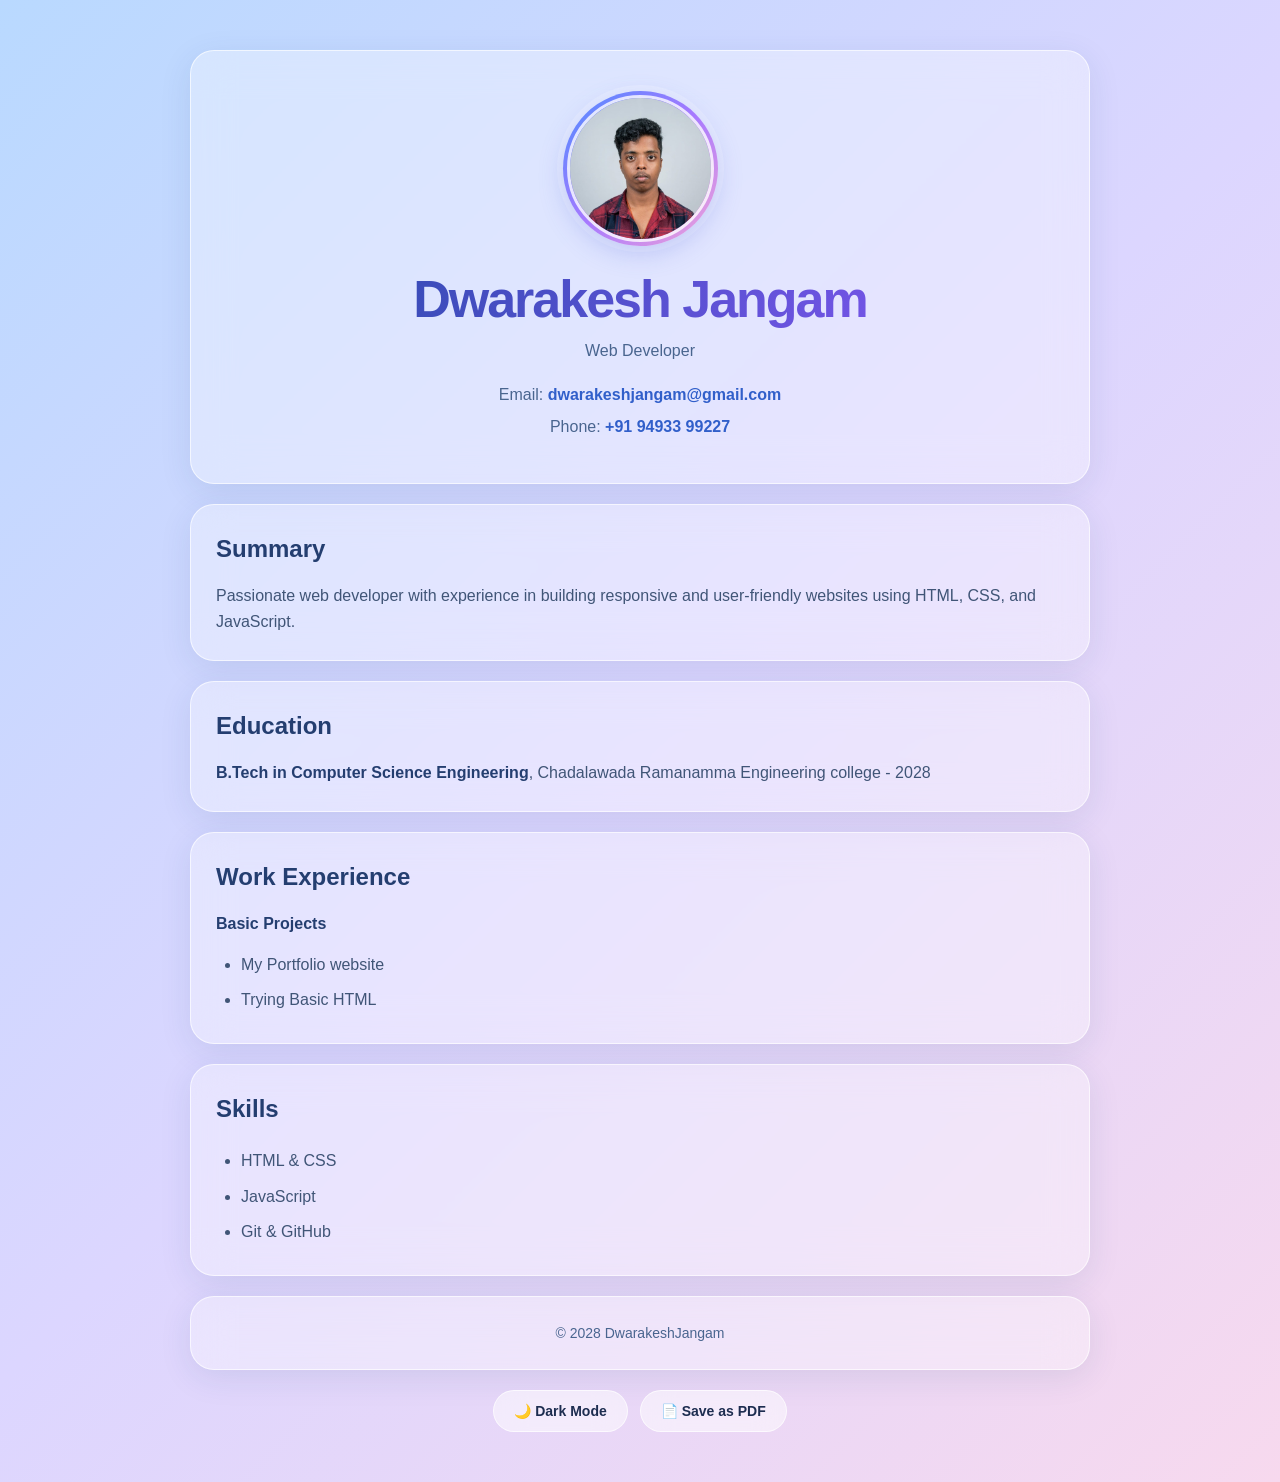
<file: index.html>
<!DOCTYPE html>
<html lang="en">

<head>
    <meta charset="UTF-8" />
    <meta name="viewport" content="width=device-width, initial-scale=1.0" />
    <link rel="stylesheet" href="project1.css">
    <title>My Resume</title>
</head>

<body>
    <header>
        <div class="profile-photo">
            <img
                src="images/Dwarakesh.jpeg"
                alt="Dwarakesh Jangam"
            >
        </div>

        <h1>Dwarakesh Jangam</h1>

        <p id="typing-text">Web Developer</p>

        <p class="contact-links">
            Email:
            <a href="mailto:dwarakeshjangam@gmail.com">
                dwarakeshjangam@gmail.com
            </a>
            <br>

            Phone:
            <a href="tel:+919493399227">
                +91 94933 99227
            </a>
        </p>
    </header>

    <section>
        <h2>Summary</h2>
        <p>Passionate web developer with experience in building responsive and user-friendly websites using HTML, CSS,
            and JavaScript.</p>
    </section>

    <section>
        <h2>Education</h2>
        <p><strong>B.Tech in Computer Science Engineering</strong>, Chadalawada Ramanamma Engineering college - 2028</p>
    </section>

    <section>
        <h2>Work Experience</h2>
        <p><strong>Basic Projects</strong></p>
        <ul>
            <li>My Portfolio website</li>
            <li>Trying Basic HTML</li>
        </ul>
    </section>

    <section>
        <h2>Skills</h2>
        <ul>
            <li>HTML & CSS</li>
            <li>JavaScript</li>
            <li>Git & GitHub</li>
        </ul>
    </section>

    <footer>
        <p>&copy; 2028 DwarakeshJangam</p>
    </footer>

    <script src="script.js"></script>
</body>

</html>
</file>
<file: project1.css>
/* ===== 1. Global Settings ===== */
* {
    margin: 0;
    padding: 0;
    box-sizing: border-box;
}

html {
    scroll-behavior: smooth;
}

body {
    font-family: -apple-system, BlinkMacSystemFont, "Segoe UI",
                 Arial, sans-serif;
    color: #1d2d50;
    line-height: 1.6;
    padding: 30px;

    /* iOS-inspired gradient background */
    background: linear-gradient(
        135deg,
        #b9d9ff,
        #dcd6ff,
        #f7d9ee
    );

    min-height: 100vh;
}

/* ===== 2. Glass Effect ===== */
header,
section,
footer {
    background: rgba(255, 255, 255, 0.35);
    backdrop-filter: blur(20px);
    -webkit-backdrop-filter: blur(20px);

    border: 1px solid rgba(255, 255, 255, 0.65);
    border-radius: 24px;

    box-shadow: 0 8px 32px rgba(31, 65, 114, 0.10);

    padding: 25px;
    margin: 20px auto;

    max-width: 900px;

    transition: transform 0.3s ease,
                box-shadow 0.3s ease;
}

/* ===== 3. Hover Animation ===== */
section:hover {
    transform: translateY(-4px);
    box-shadow: 0 14px 40px rgba(31, 65, 114, 0.16);
}

/* ===== 4. Main Heading ===== */
header {
    text-align: center;
    padding: 40px 25px;
}

header h1 {
    font-size: clamp(28px, 5vw, 42px);
    font-weight: 700;
    letter-spacing: -1px;
    color: #172b55;
}

header p {
    color: #49658f;
    margin-top: 8px;
    font-size: 16px;
}

/* ===== 5. Section Headings ===== */
section h2 {
    font-size: 24px;
    margin-bottom: 15px;
    color: #243e70;
}

section p {
    font-size: 16px;
    color: #405577;
}

/* ===== 6. Education and Project Text ===== */
strong {
    color: #243e70;
}

ul {
    padding-left: 25px;
    margin-top: 10px;
}

li {
    padding: 5px 0;
    color: #405577;
}

/* ===== 7. Glass Highlight on Hover ===== */
a {
    color: #315fca;
    text-decoration: none;
    transition: color 0.3s ease;
}

a:hover {
    color: #7547d8;
    text-decoration: underline;
}

/* ===== 8. Footer ===== */
footer {
    text-align: center;
    color: #49658f;
    font-size: 14px;
}

/* ===== 9. Responsive Mobile Design ===== */
@media (max-width: 600px) {
    body {
        padding: 12px;
    }

    header,
    section,
    footer {
        padding: 20px;
        margin: 15px auto;
        border-radius: 20px;
    }

    header h1 {
        font-size: 28px;
    }

    section h2 {
        font-size: 21px;
    }
}

/* ===== 10. Accessibility ===== */
@media (prefers-reduced-motion: reduce) {
    html {
        scroll-behavior: auto;
    }

    *,
    *::before,
    *::after {
        transition: none !important;
        animation: none !important;
    }
}

/* Stylish Name */
header h1 {
    font-family: -apple-system, BlinkMacSystemFont,
                 "Segoe UI", sans-serif;

    font-size: clamp(32px, 5vw, 52px);
    font-weight: 800;
    letter-spacing: -2px;
    line-height: 1.2;

    /* Gradient text */
    background: linear-gradient(
        110deg,
        #2449a8,
        #7655e8,
        #d16ba5,
        #2449a8
    );

    background-size: 250% auto;
    -webkit-background-clip: text;
    background-clip: text;
    -webkit-text-fill-color: transparent;

    /* Stylish animation */
    animation: nameGradient 6s ease-in-out infinite,
               nameAppear 1s ease-out both;

    transition: letter-spacing 0.3s ease;
}

/* Moving gradient */
@keyframes nameGradient {
    0% {
        background-position: 0% center;
    }

    50% {
        background-position: 100% center;
    }

    100% {
        background-position: 0% center;
    }
}

/* Smooth entrance */
@keyframes nameAppear {
    from {
        opacity: 0;
        transform: translateY(15px);
    }

    to {
        opacity: 1;
        transform: translateY(0);
    }
}

/* Hover effect */
header h1:hover {
    letter-spacing: -1px;
}

/* Dark mode support */
body.dark-mode header h1 {
    background: linear-gradient(
        110deg,
        #a8c7ff,
        #c5a7ff,
        #ffb8df,
        #a8c7ff
    );

    background-size: 250% auto;
    -webkit-background-clip: text;
    background-clip: text;
    -webkit-text-fill-color: transparent;
}

/* Accessibility */
@media (prefers-reduced-motion: reduce) {
    header h1 {
        animation: none;
    }
}

/* ===== Profile Photo ===== */

.profile-photo {
    width: 155px;
    height: 155px;
    margin: 0 auto 22px;
    padding: 4px;
    border-radius: 50%;

    background: linear-gradient(
        135deg,
        #4f8cff,
        #a779ff,
        #f2a5d7
    );

    box-shadow:
        0 8px 25px rgba(83, 105, 220, 0.25),
        0 0 0 6px rgba(255, 255, 255, 0.22);

    transition: transform 0.35s ease,
                box-shadow 0.35s ease;
}

.profile-photo img {
    display: block;
    width: 100%;
    height: 100%;
    object-fit: cover;
    object-position: center 35%;
    border-radius: 50%;
    border: 3px solid rgba(255, 255, 255, 0.8);
}

/* Subtle hover effect */
.profile-photo:hover {
    transform: scale(1.05);

    box-shadow:
        0 12px 35px rgba(83, 105, 220, 0.35),
        0 0 0 8px rgba(255, 255, 255, 0.25);
}

/* Photo size on smaller screens */
@media (max-width: 600px) {
    .profile-photo {
        width: 125px;
        height: 125px;
    }
}

/* Accessibility */
@media (prefers-reduced-motion: reduce) {
    .profile-photo {
        transition: none;
    }
}

/* Contact links */
.contact-links {
    margin-top: 15px;
    line-height: 2;
    overflow-wrap: anywhere;
}

.contact-links a {
    color: #315fca;
    text-decoration: none;
    font-weight: 600;
    transition: color 0.3s ease;
}

/* Hover effect */
.contact-links a:hover {
    color: #8655df;
    text-decoration: underline;
}

/* Click effect */
.contact-links a:active {
    opacity: 0.7;
}

/* Dark mode */
body.dark-mode .contact-links a {
    color: #a8c7ff;
}
</file>
